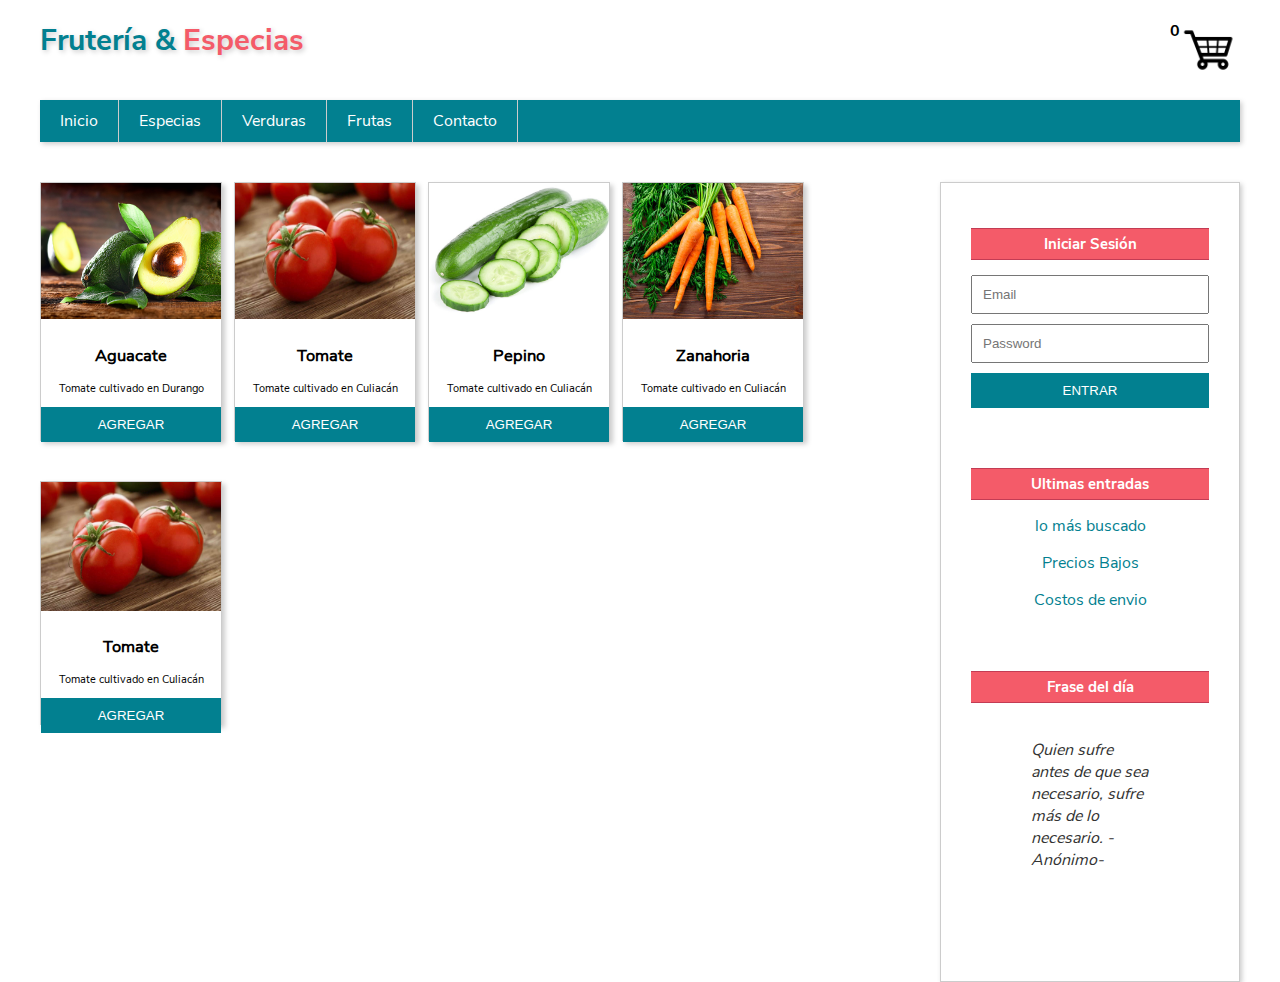
<file: index.html>
<!DOCTYPE html>
<html lang="en">
<head>
    <meta charset="UTF-8">
    <meta http-equiv="X-UA-Compatible" content="IE=edge">
    <meta name="viewport" content="width=device-width, initial-scale=1.0">
    <link rel="stylesheet" type="text/css" href="./css/style.css">
    <script src="./js/script2.js" ></script>
    <title>Document</title>
</head>
<body >
    <div class="container">
       <div include-html="./partials/header.html"></div>
       <div include-html="./partials/mainMenu.html"></div>
       
       <div include-html="./partials/aside.html"></div>
       <div include-html="./partials/content.html"></div>
       
       
    </div>
    <script src="./js/include-html.js"></script>
    <script src="./js/script2.js" ></script>
</body>
</html>
</file>
<file: css/style.css>
@import url("./fonts.css");
@import url("./common.css");
@import url("./header.css");
@import url("./colors.css");
@import url("./mainMenu.css");
@import url("./aside.css");
@import url("./content.css");
</file>
